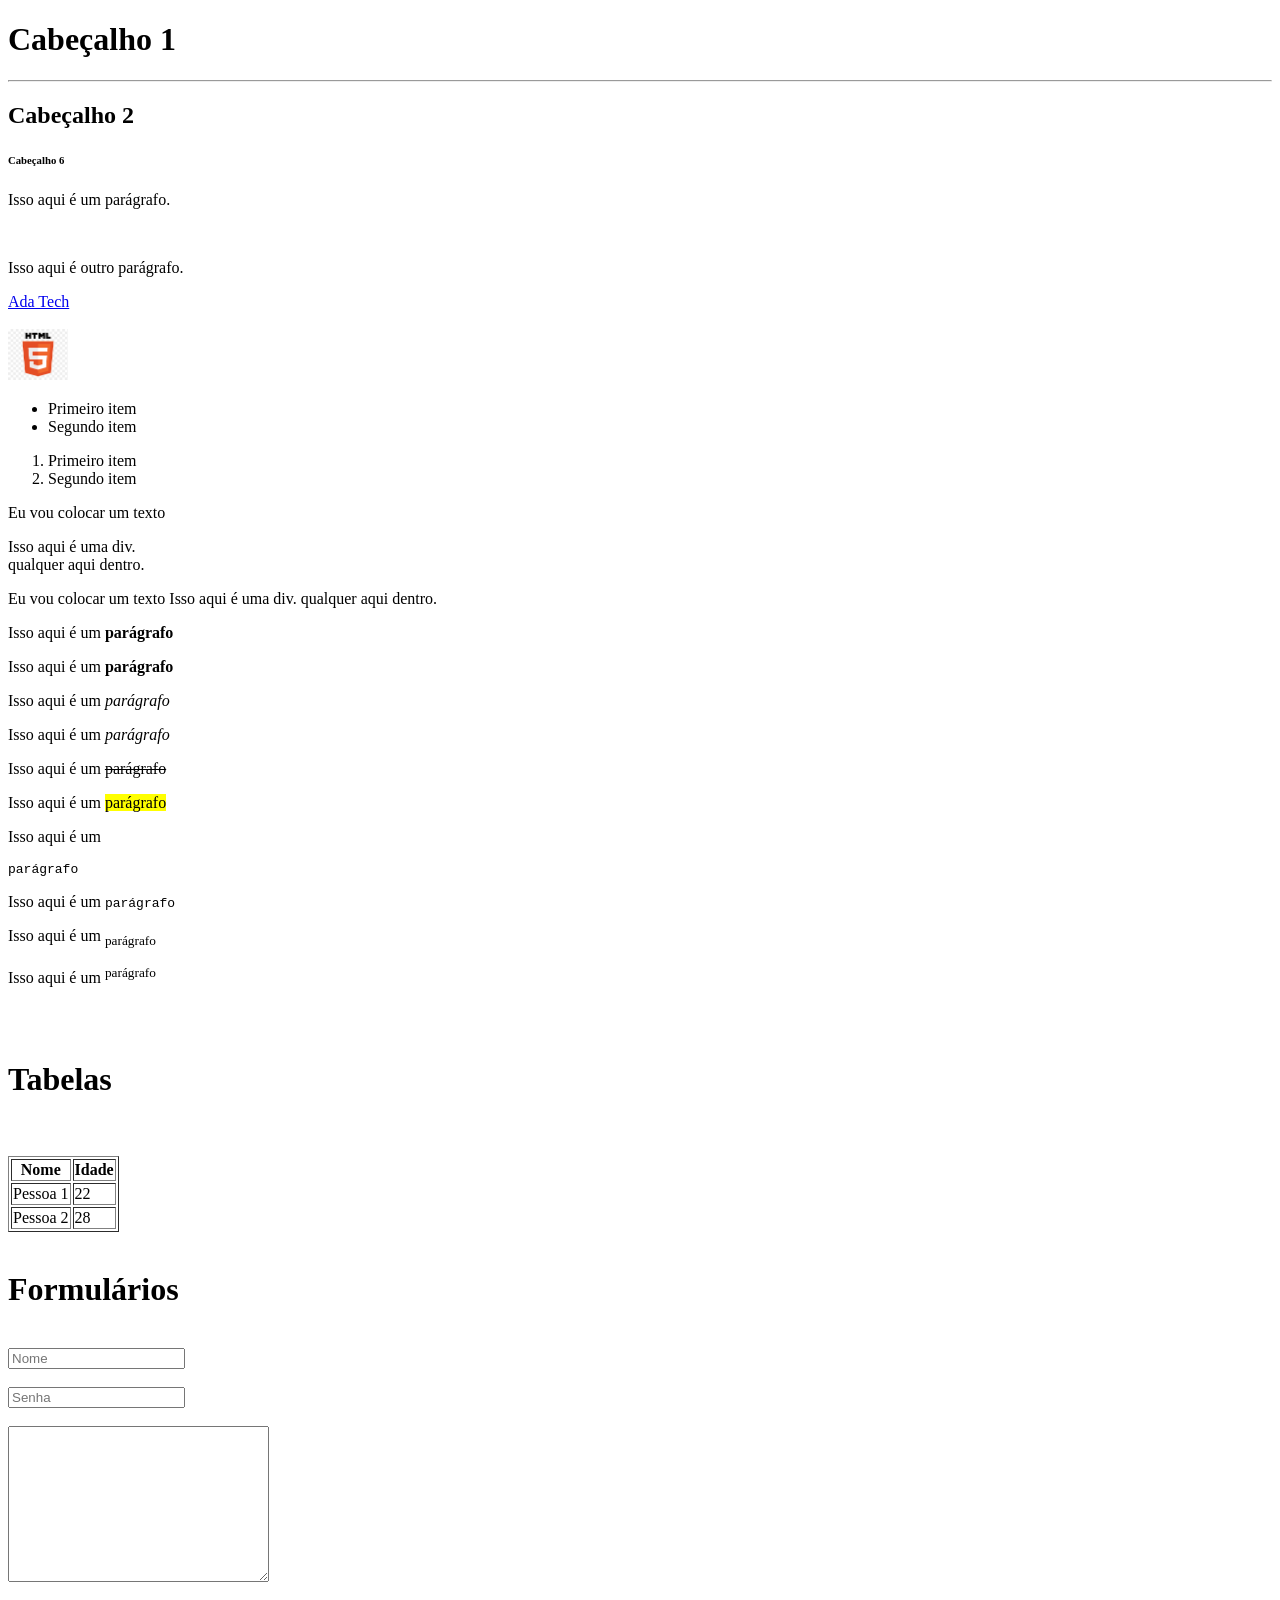
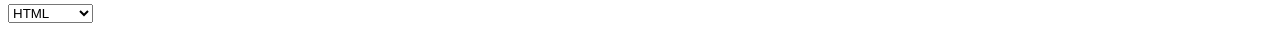
<file: HTML/index.html>
<!DOCTYPE html>
<html lang="pt-br">
    <head>
        <meta charset="UTF-8">
        <meta http-equiv="X-UA-Compatible" content="IE=edge">
        <meta name="description" content="">
        <meta name="viewport" content="width=device-width, initial-scale=1.0">
        <title>HTML Básico | Front-end em React</title>
    </head>
    <body>
        <!-- Principais Tags HTML -->
        <h1>Cabeçalho 1</h1>
        <hr>

        <h2>Cabeçalho 2</h2>
        <h6>Cabeçalho 6</h6>

        <p>Isso aqui é um parágrafo.</p>

        <br>

        <p>Isso aqui é outro parágrafo.</p>

        <a href="https://ada.tech" target="_blank">Ada Tech</a>

        <br>
        <br>

        <img src="images/html-logo.png" alt="Logotipo da linguagem HTML." width="60px">

        <!-- Listas não numeradas (lista não ordenada) -->
        <ul>
            <li>Primeiro item</li>
            <li>Segundo item</li>
        </ul>

        <!-- Listas enumerada (lista ordenada) -->
        <ol>
            <li>Primeiro item</li>
            <li>Segundo item</li>
        </ol>

        <!-- div: block -->
        <p>Eu vou colocar um texto <div>Isso aqui é uma div.</div> qualquer aqui dentro.</p>

        <!-- span: inline -->
        <p>Eu vou colocar um texto <span>Isso aqui é uma div.</span> qualquer aqui dentro.</p>

        <!-- * TAGS DE FORMATAÇÃO DE TEXTO -->
        <p>Isso aqui é um <b>parágrafo</b></p>
        <p>Isso aqui é um <strong>parágrafo</strong></p>

        <p>Isso aqui é um <i>parágrafo</i></p>
        <p>Isso aqui é um <em>parágrafo</em></p>

        <p>Isso aqui é um <s>parágrafo</s></p>

        <p>Isso aqui é um <mark>parágrafo</mark></p>

        <p>Isso aqui é um <pre>parágrafo</pre></p>

        <p>Isso aqui é um <code>parágrafo</code></p>

        <p>Isso aqui é um <sub>parágrafo</sub></p>

        <p>Isso aqui é um <sup>parágrafo</sup></p>

        <br><br>
        <h1>Tabelas</h1>
        <br><br>

        <table border="1">
            <thead>
                <tr>
                    <th>Nome</th>
                    <th>Idade</th>
                </tr>
            </thead>
            <tbody>
                <tr>
                    <td>Pessoa 1</td>
                    <td>22</td>
                </tr>

                <tr>
                    <td>Pessoa 2</td>
                    <td>28</td>
                </tr>
            </tbody>
        </table>

        <br>
        <h1>Formulários</h1>
        <br>

        <form>
            <input type="text" placeholder="Nome">
            <br>
            <br>
            <input type="password" placeholder="Senha">
            <br>
            <br>

            <textarea name="message" id="message" cols="30" rows="10"></textarea>
            <br>
            <br>

            <select name="tecnologias" id="tecnologias">
                <option value="html">HTML</option>
                <option value="css">CSS</option>
                <option value="js">JavaScript</option>
            </select>
            <br>
            <br>
        </form>
    </body>
</html>
</file>
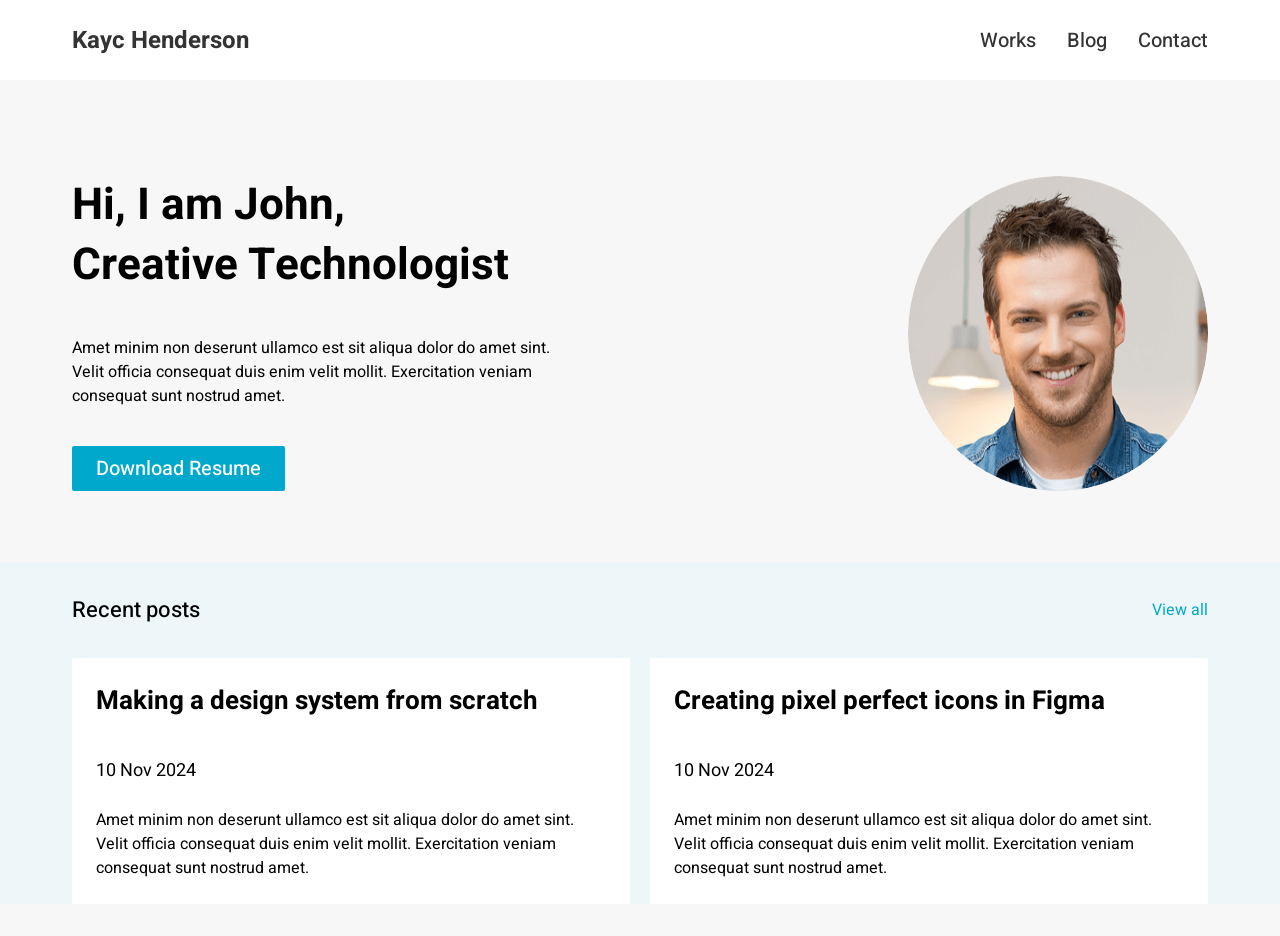
<file: Proj. Pagina Estatica/index.html>
<!DOCTYPE html>
<html lang="pt-br">
  <head>
    <meta charset="UTF-8" />
    <meta name="viewport" content="width=device-width, initial-scale=1.0" />
    <title>Portifólio</title>
    <link rel="stylesheet" href="./css/style.css" />
    <link rel="preconnect" href="https://fonts.googleapis.com" />
    <link rel="preconnect" href="https://fonts.gstatic.com" crossorigin />
    <link
      href="https://fonts.googleapis.com/css2?family=Heebo:wght@100..900&display=swap"
      rel="stylesheet"
    />
  </head>
  <body>
    <header>
      <nav id="navbar">
        <a class="nav-brand" href="">Kayc Henderson</a>

        <ul class="nav-list">
          <li class="nav-item">
            <a href="#">Works</a>
          </li>
          <li class="nav-item">
            <a href="#">Blog</a>
          </li>
          <li class="nav-item">
            <a href="#">Contact</a>
          </li>
        </ul>

        <div class="hamburger-menu">
          <svg
            width="30"
            height="20"
            viewBox="0 0 30 20"
            fill="none"
            xmlns="http://www.w3.org/2000/svg"
          >
            <path d="M0 1H30" stroke="#21243D" stroke-width=""></path>
            <path d="M0 10H30" stroke="#21243D" stroke-width=""></path>
            <path d="M0 19H30" stroke="#21243D" stroke-width=""></path>
          </svg>
        </div>
      </nav>
    </header>

    <main>
      <section id="banner">
        <div class="banner-content">
          <h1 class="banner-content-title">
            Hi, I am John,<br />
            Creative Technologist
          </h1>
          <p class="banner-content-subtitle">
            Amet minim non deserunt ullamco est sit aliqua dolor do amet sint.
            Velit officia consequat duis enim velit mollit. Exercitation veniam
            consequat sunt nostrud amet.
          </p>
          <button class="banner-content-btn">Download Resume</button>
        </div>
        <img
          src="./image/photo.webp"
          alt="Imagem de Pessoa"
          class="banner-image"
        />
      </section>

      <section id="posts">
        <div class="posts-content">
          <div class="posts-content-header">
            <h2 class="section-title">Recent posts</h2>
            <a href="#" class="view-all-link">View all</a>
          </div>

          <div class="posts-cards">
            <div class="post-card">
              <h3>Making a design system from scratch</h3>
              <span>10 Nov 2024</span>
              <p>
                Amet minim non deserunt ullamco est sit aliqua dolor do amet
                sint. Velit officia consequat duis enim velit mollit.
                Exercitation veniam consequat sunt nostrud amet.
              </p>
            </div>

            <div class="post-card">
              <h3>Creating pixel perfect icons in Figma</h3>
              <span>10 Nov 2024</span>
              <p>
                Amet minim non deserunt ullamco est sit aliqua dolor do amet
                sint. Velit officia consequat duis enim velit mollit.
                Exercitation veniam consequat sunt nostrud amet.
              </p>
            </div>
          </div>
        </div>
      </section>
    </main>

    <footer></footer>
  </body>
</html>
</file>
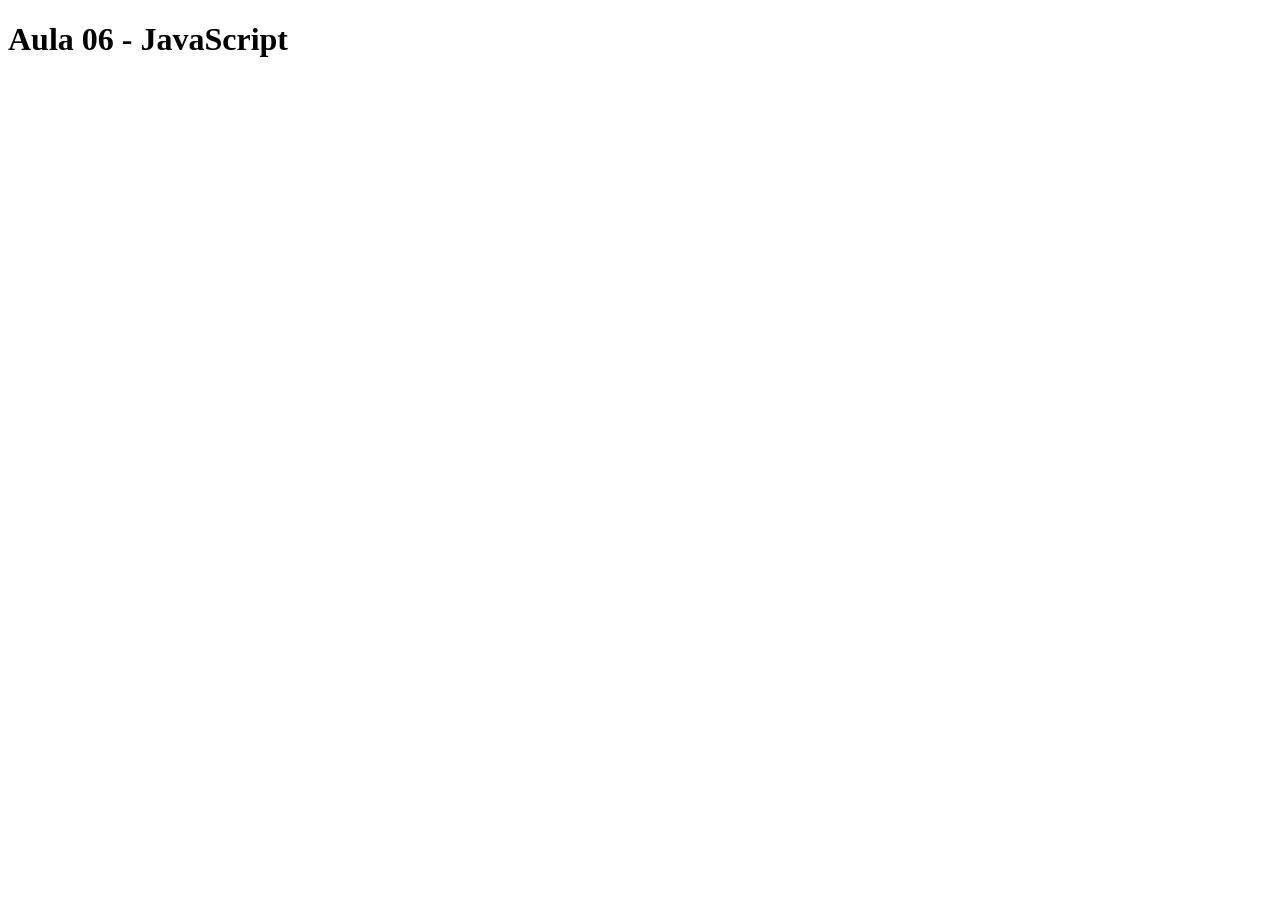
<file: JavaScript/Aula 06 - Javascript Básico I/index.html>
<!DOCTYPE html>
<html lang="pt-br">
    <head>
        <meta charset="UTF-8">
        <meta name="viewport" content="width=device-width, initial-scale=1.0">
        <title>Aula 06 - JavaScript</title>
    </head>
    <body>
        <h1>Aula 06 - JavaScript</h1>

        <script src="browser.js"></script>
    </body>
</html>
</file>
<file: Proj. Pagina Estatica/css/style.css>
* {
  margin: 0;
  padding: 0;
  box-sizing: border-box;
}

body,
button,
input,
select,
textarea {
  font-family: "Heebo", sans-serif;
}

body {
  background-color: #f7f7f7;
}

header {
  background-color: #ffffff;
  height: 80px;
}

header #navbar {
  display: flex;
  justify-content: space-between;
  align-items: center;

  padding: 0 2rem; /* * 1rem = 16px, 2rem = 32px */
  max-width: 1200px;
  margin: 0 auto;
  height: 80px;
}

header #navbar .nav-brand {
  text-decoration: none;
  font-size: 1.5rem;
  font-weight: 700;
  color: #333;
}

header #navbar .nav-list {
  list-style: none;

  display: flex;
  align-items: center;
  gap: 31px;
}

header #navbar .nav-list .nav-item a {
  text-decoration: none;
  color: #333;
  font-size: 20px;
  font-weight: 500;
}

header #navbar .nav-list .nav-item a:hover {
  color: #777;
  transition: color 0.3s;
}

header #navbar .hamburger-menu {
  display: none;
}

/* ! Os estilos dentro do @media só são aplicados caso a tela do dispositivo seja menor que 740px, no caso muda o tipo de menu */
@media (max-width: 740px) {
  header #navbar .hamburger-menu {
    display: block;
  }

  header #navbar .nav-list {
    display: none;
  }
}

/* ? Seção main, banner (primeira section) */

main {
  margin-top: 6rem;
}

main #banner {
  display: flex;
  justify-content: space-between;

  max-width: 1200px;
  padding: 0 2rem;
  margin: 0 auto;
}

main #banner .banner-content .banner-content-title {
  font-size: 44px;
  font-weight: 700;
  line-height: 60px;
  margin-bottom: 40px;
}

main #banner .banner-content .banner-content-subtitle {
  font-size: 16px;
  font-weight: 400;
  line-height: 24px;
  max-width: 500px;
  margin-bottom: 38px;
}

main #banner .banner-content .banner-content-btn {
  background-color: #00a8cc;
  color: white;
  font-size: 20px;
  font-weight: 500;
  border-radius: 2px;
  padding: 8px 24px;
  border: none;
}

main #banner .banner-image {
  border-radius: 50%;
  width: 100%;
  max-width: 300px;
}

/* ! Os estilos dentro do @media só são aplicados caso a tela do dispositivo seja menor que 920px */
@media (max-width: 920px) {
  main #banner {
    flex-direction: column-reverse; /* * Muda a direção pra coluna, porém altera a ordem */
    align-items: center;
    gap: 2rem;
  }

  main #banner .banner-content {
    text-align: center;
  }
}

/* ? Seção Posts (segunda section) */

section#posts {
  margin-top: 71px;
  background-color: #edf7fa;
}

#posts .posts-content {
  padding: 0 2rem;
  max-width: 1200px;
  margin: 0 auto;
}

#posts .posts-content .posts-content-header {
  display: flex;
  justify-content: space-between;
  align-items: center;
  padding: 2rem 0;
}

#posts .posts-content .posts-content-header .section-title {
  font-size: 22px;
  font-weight: 500;
}

#posts .posts-content .posts-content-header .view-all-link {
  text-decoration: none;
  color: #00a8cc;
}

#posts .posts-content .posts-cards {
  display: flex;
  gap: 20px;
  margin-bottom: 2rem;
}

#posts .posts-content .posts-cards .post-card {
  background-color: #ffffff;
  padding: 24px;
}

#posts .posts-content .posts-cards .post-card h3 {
  font-size: 26px;
  font-weight: 700;
  margin-bottom: 37px;
}

#posts .posts-content .posts-cards .post-card span {
  font-size: 18px;
  font-weight: 400;
  margin-bottom: 24px;
  display: block;
}

/* ! Os estilos dentro do @media só são aplicados caso a tela do dispositivo seja menor que 740px */
@media (max-width: 740px) {
  #posts .posts-content .posts-cards {
    flex-direction: column;
  }
}
</file>
